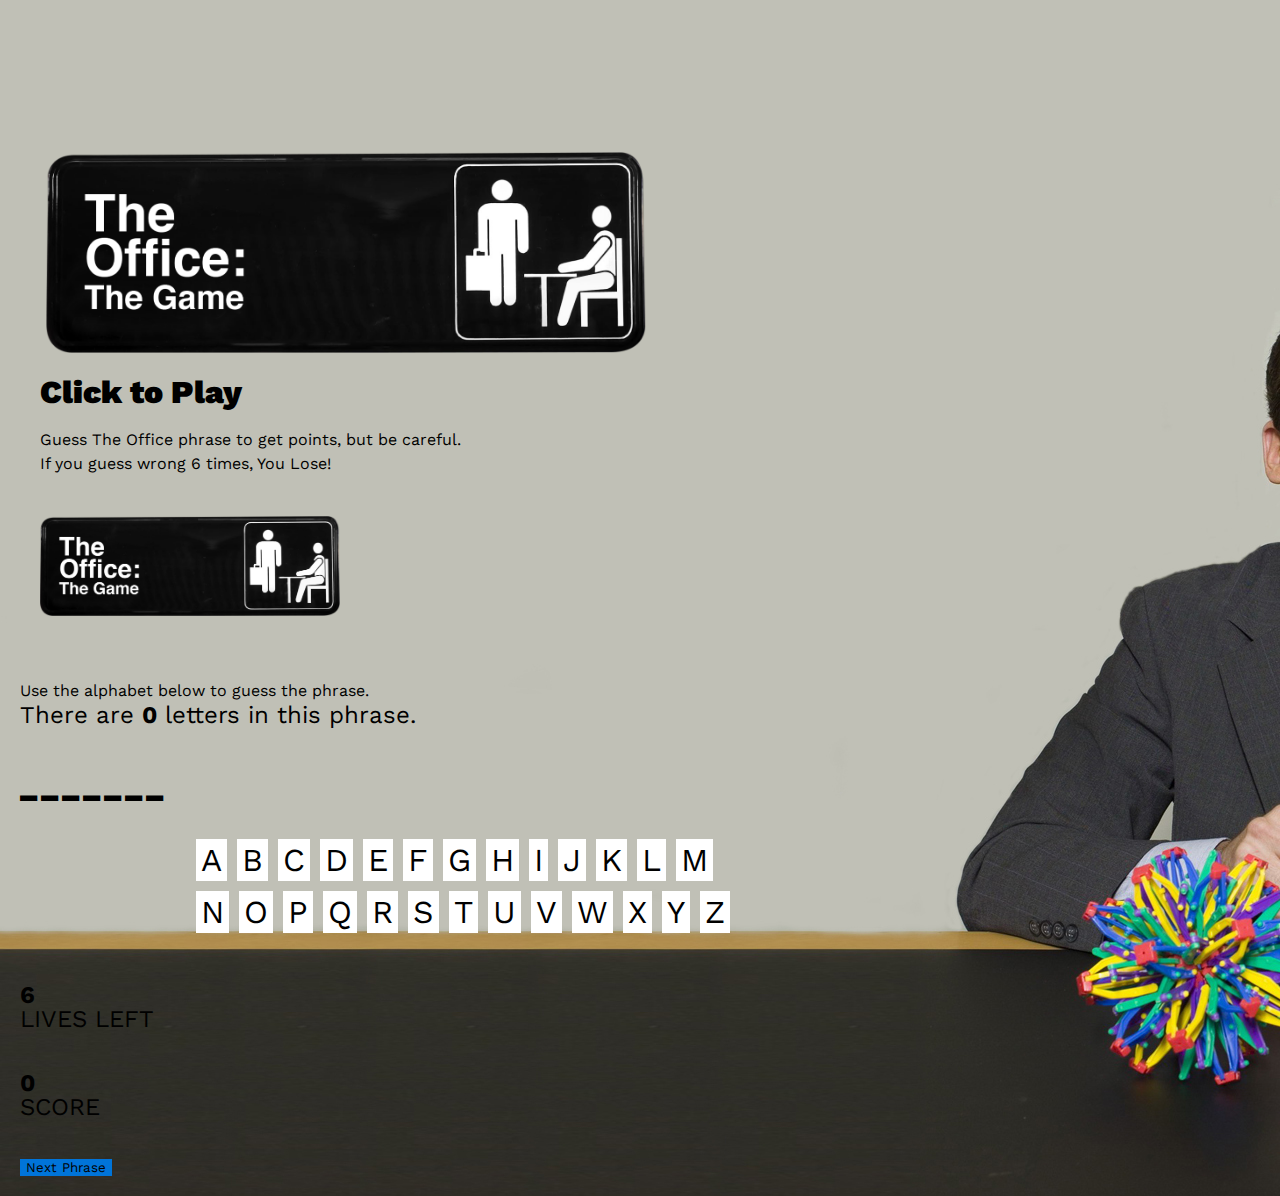
<file: index.html>
<!DOCTYPE html>
<html>
	
	<head>
		<title>The Office: The Game</title>
		
		<!-- Viewport -->
		<meta name="viewport" content="width=device-width, initial-scale = 1">

		<!-- The Office Theme Music -->
		<audio id="myAudio">
  		<source src="assets/sounds/TheOffice.mp3" type="audio/mpeg">
  		</audio>
		
		<!-- googleFonts -->
		<link href="https://fonts.googleapis.com/css?family=Work+Sans" rel="stylesheet">

		<!-- Bootstrap -->
		<link rel="stylesheet" href="https://maxcdn.bootstrapcdn.com/bootstrap/4.0.0-beta/css/bootstrap.min.css" integrity="sha384-/Y6pD6FV/Vv2HJnA6t+vslU6fwYXjCFtcEpHbNJ0lyAFsXTsjBbfaDjzALeQsN6M" crossorigin="anonymous">

		<!-- My reset -->
		<link rel="stylesheet" type="text/css" href="assets/css/reset.css">
		
		<!-- My CSS -->
		<link rel="stylesheet" type="text/css" href="assets/css/styles.css">

	</head>


	<body class="mainBody"> 

		<div class="container">
			<div class="row container" id="openScreen">
				<div class="col-lg-12 text-center">
					<button id="start">
					<img class="startButton" src="assets/images/logo.png" alt="logo">
					</button>
					<h1 class="clickPlay">Click to Play</h1>
					<p>Guess The Office phrase to get points, but be careful.</p>
					<p>If you guess wrong 6 times, You Lose!</p>
				</div>
			</div>

				<!-- A centered header image will go here -->
				<div class="row container" id="header">
					<div class="col-lg-12 text-center">
						<img class="logo" src="assets/images/logo.png" alt="logo">
						</div>
					</div>
				</div>
				
			<div id="playArea">

				<!-- Question or Clue -->
				<div class="row container">
					<div class="col-lg-12 text-center">
						<p>Use the alphabet below to guess the phrase. </p>
						<h2>There are <span id="numLetters"><strong>0</strong></span> letters in this phrase.</h2>
						<h1 id="wordHere">_______</h1>
					</div> 
				</div>

          		<!-- Dwight's Bobblehead (split into 4 segments representing the 4 misses you are allowed.) -->
				
				<div class="row">
					<div id="bobblehead-sprite"></div>
				</div>


				<!-- Keyboard Here -->
				<div class="row container">
					<div class="col-lg-12 keyboard text-center">
						<div id="letters">
	                		<a class="keys" id="a">A</a>
	                		<a class="keys" id="b">B</a>
                			<a class="keys" id="c">C</a>
                			<a class="keys" id="d">D</a>
                			<a class="keys" id="e">E</a>
                			<a class="keys" id="f">F</a>
                			<a class="keys" id="g">G</a>
                			<a class="keys" id="h">H</a>
                			<a class="keys" id="i">I</a>
                			<a class="keys" id="j">J</a>
                			<a class="keys" id="k">K</a>
                			<a class="keys" id="l">L</a>
                			<a class="keys" id="m">M</a>
                		</div>
                		<div id="letters">
                			<a class="keys" id="n">N</a>
                			<a class="keys" id="o">O</a>
                			<a class="keys" id="p">P</a>
                			<a class="keys" id="q">Q</a>
                			<a class="keys" id="r">R</a>
                			<a class="keys" id="s">S</a>
                			<a class="keys" id="t">T</a>
                			<a class="keys" id="u">U</a>
                			<a class="keys" id="v">V</a>
                			<a class="keys" id="w">W</a>
                			<a class="keys" id="x">X</a>
                			<a class="keys" id="y">Y</a>
                			<a class="keys" id="z">Z</a>
        				</div>
					</div>
				</div>

				<!-- Lives Here -->
				<div class="scoreArea">
					<div class="row container">
						<div class="col-lg-12 text-center">
							<div class="chances left">
								<h2 class="numbers"><span id="lives">6</span></h2>
								<h2>LIVES LEFT</h2> 
							</div>
						</div>
					</div>
					<div class="row container">
						<div class="col-lg-12 text-center">
							<div class="score">
								<h2 class="numbers"><span id="score">0</span></h2>
								<h2>SCORE</h2> 
							</div>
						</div>
					</div>
				</div>

				<!-- Play Again Button -->
				<div class="row container">
					<div class="col-lg-12 text-center">
            			<button class="btn btn-lg btn-success" id="play-again"
            			onClick="clearWord(); main.pullWord(); main.setUnderline(); main.updateLetter(' '); music.pause();">Next Phrase</button>
            		</div>
          		</div>
			</div>
		</div>
	


	<!-- Bootstrap and jQuery CDN -->
	<script src="https://code.jquery.com/jquery-3.2.1.slim.min.js" integrity="sha384-KJ3o2DKtIkvYIK3UENzmM7KCkRr/rE9/Qpg6aAZGJwFDMVNA/GpGFF93hXpG5KkN" crossorigin="anonymous"></script>

	<script src="https://cdnjs.cloudflare.com/ajax/libs/popper.js/1.11.0/umd/popper.min.js" integrity="sha384-b/U6ypiBEHpOf/4+1nzFpr53nxSS+GLCkfwBdFNTxtclqqenISfwAzpKaMNFNmj4" crossorigin="anonymous"></script>

	<script src="https://maxcdn.bootstrapcdn.com/bootstrap/4.0.0-beta/js/bootstrap.min.js" integrity="sha384-h0AbiXch4ZDo7tp9hKZ4TsHbi047NrKGLO3SEJAg45jXxnGIfYzk4Si90RDIqNm1" crossorigin="anonymous"></script>

    <!-- My JS -->
	<script type="text/javascript" src="assets/js/words.js"></script>
	<script type="text/javascript" src="assets/js/script.js"></script>
	<script type="text/javascript" src="assets/js/clickLetter.js"></script>

	</body>
</html>
</file>
<file: assets/css/styles.css>
body.mainBody {
	background-image: url("../images/bg.jpg");
	background-repeat: no-repeat;
	background-size: fill;
}

.container {
	margin-right: 30%;
	margin-left:0;
	padding: 20px;
}

button#start {
	background: transparent;
	border-style: none;
	padding-top: 20%;
}

.startButton {
	width: 600px;
	display: block;
    margin-left: auto;
    margin-right: auto;
}

.clickPlay {
	padding-top: 20px;
	padding-bottom: 20px;
}

img.logo {
	width: 300px;
}

p {
	font-family: "Work Sans", sans-serif;
	line-height: 1.5;
}

.keyboard {
	font-family: "Work Sans", sans-serif;
	font-size: 2rem;
	width: 100%;
	margin: 0 auto;
	padding: 0 20%;
}

div.col-lg-12.keyboard.text-center {
	display: table;
}

.keys {
	padding: 5px;
	background-color: #FFFFFF;
	margin: 5px;
	text-align: center;
	text-decoration: none;
}

a.keys {
	display: inline-block;
	margin: 0 auto;
	margin-right: 5px;
	margin-left: 5px;
	margin-bottom: 10px;
}

a.keys:hover {
	background-color: #C0C0C0;
	color: #696969;
}


h1 {
	font-family: "Work Sans", sans-serif;
	font-weight: 900;
	font-size: 2rem;
}

h1#wordHere {
	letter-spacing: 4px;
	padding-top: 40px;
}

h2 {
	font-family: "Work Sans", sans-serif;
	font-size: 1.5rem;
}

span#lives, #numLetters, #score {
	font-weight: bolder;
}

div#letters {
	display: table-row;
	margin-right: auto;
	margin-left: auto;
}

.btn-success {
	font-family: "Work Sans", sans-serif;
	background-color: #0074D9;
	border-style: none;
	border-radius:0;
}
</file>
